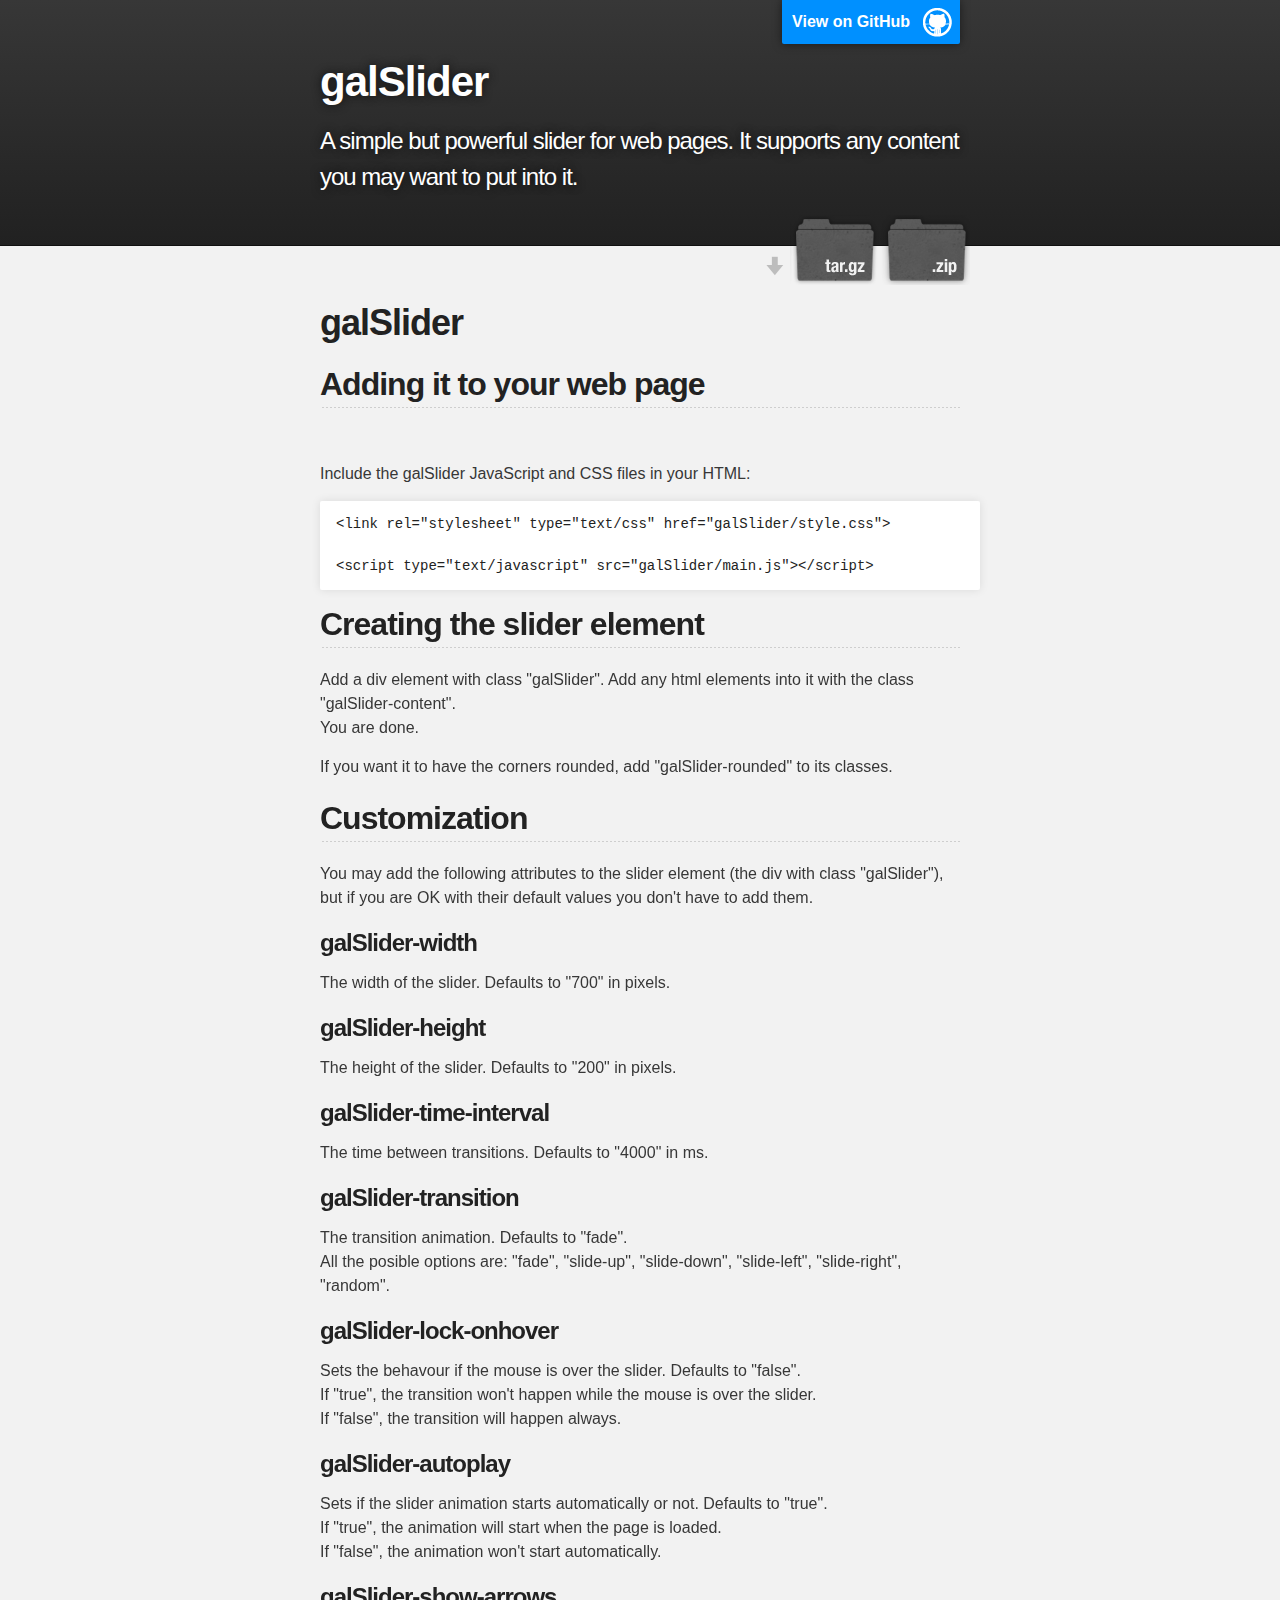
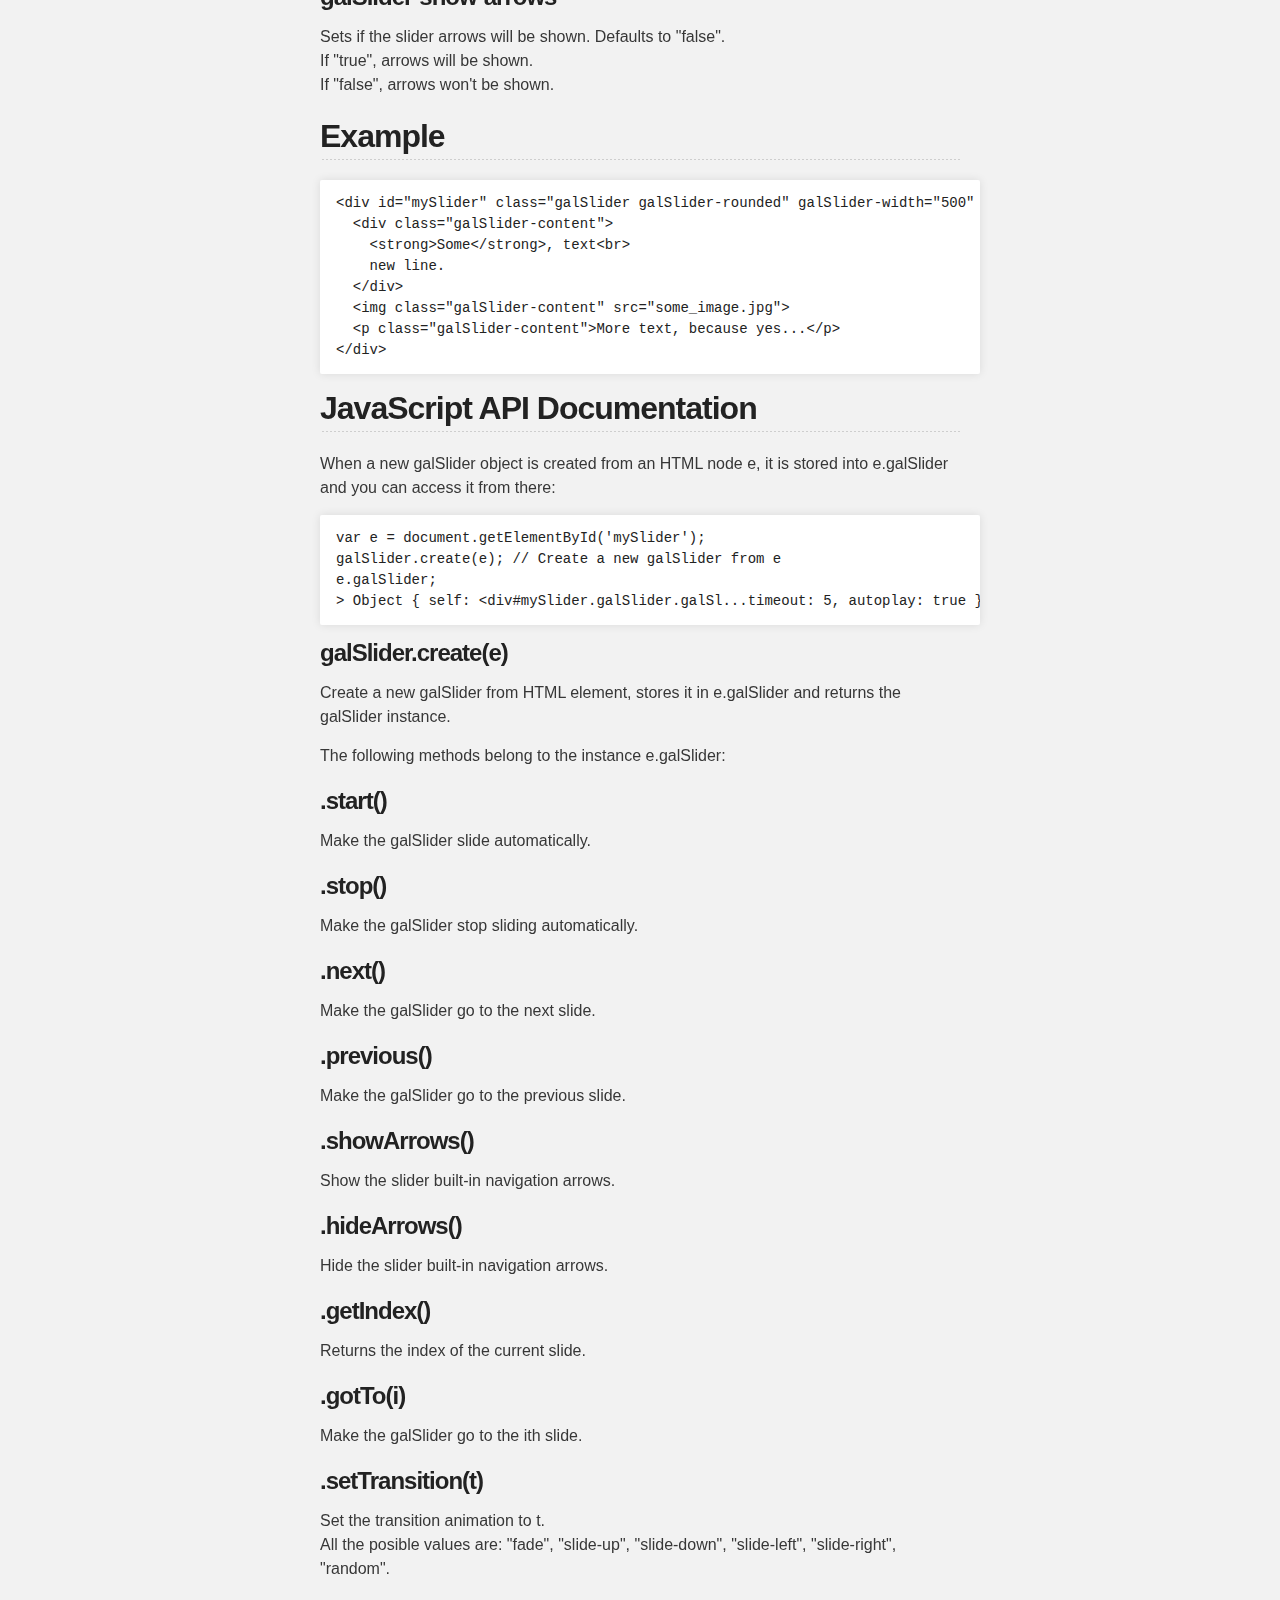
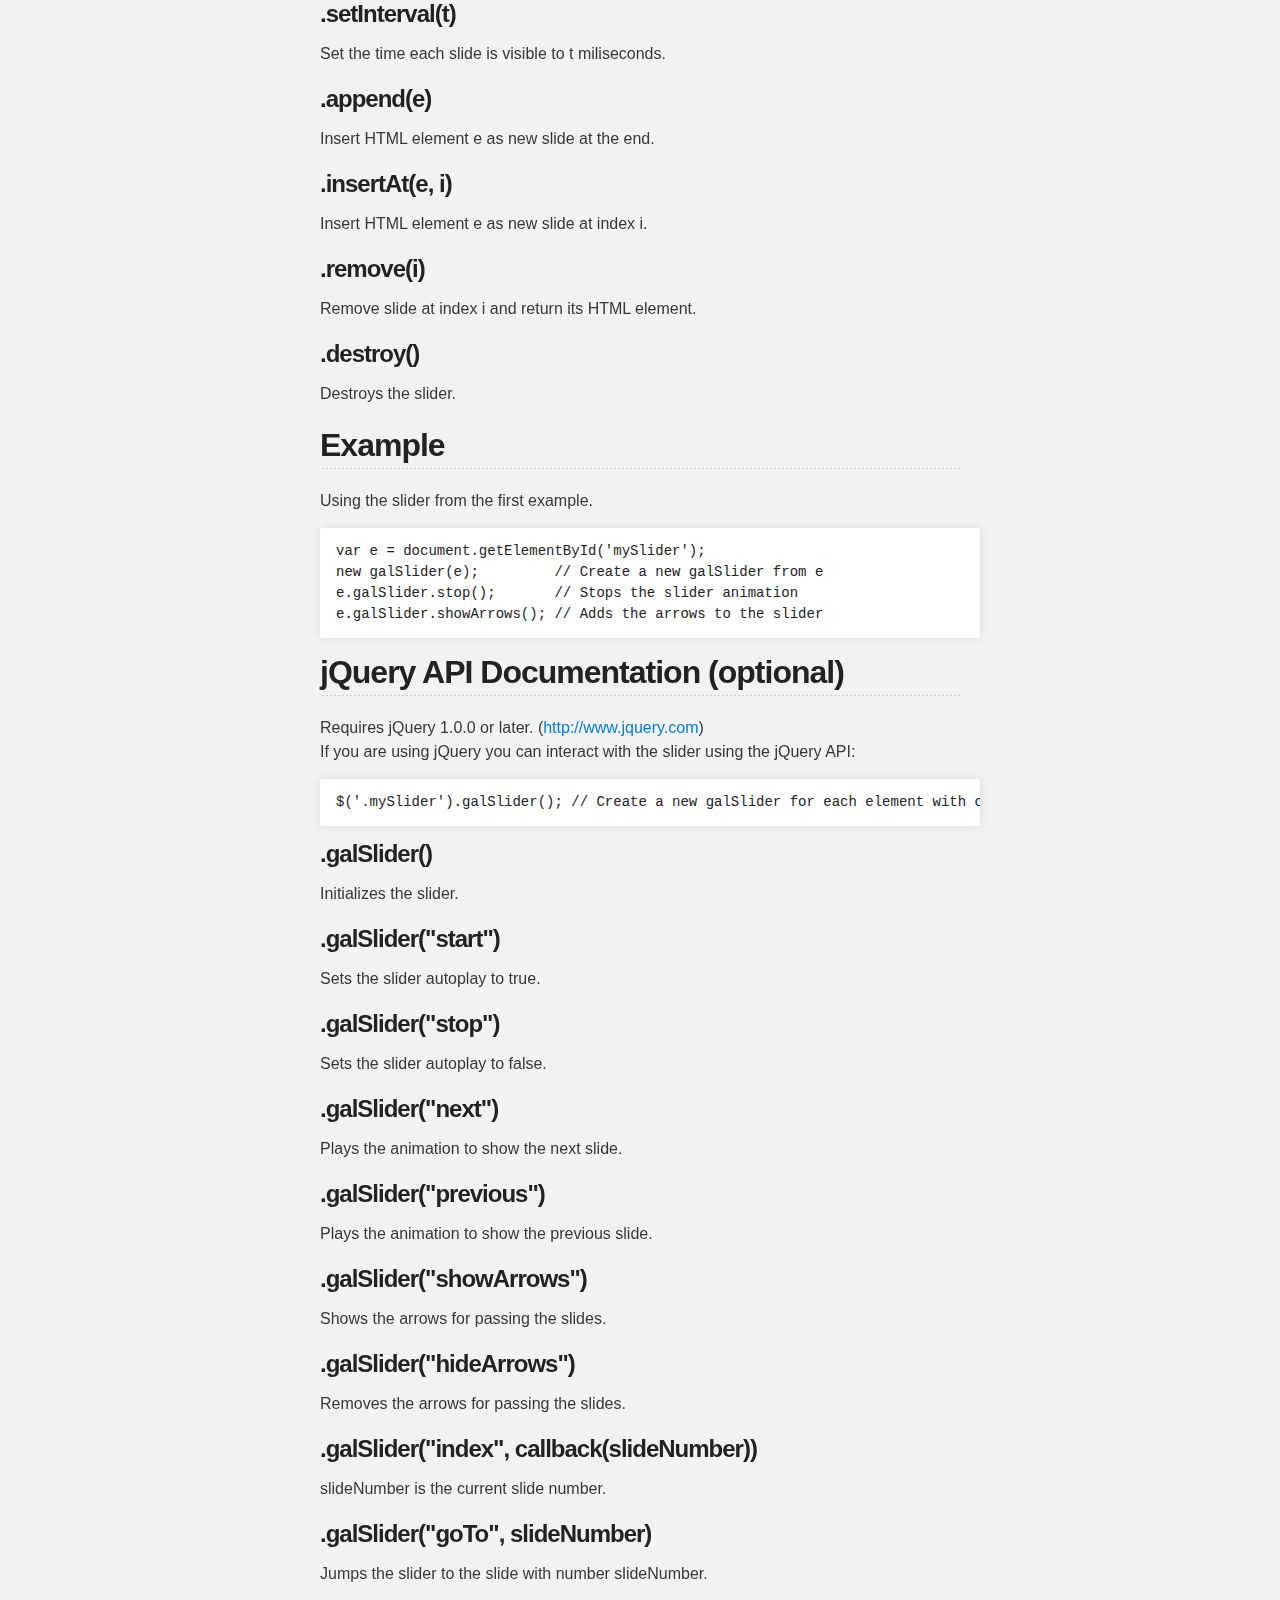
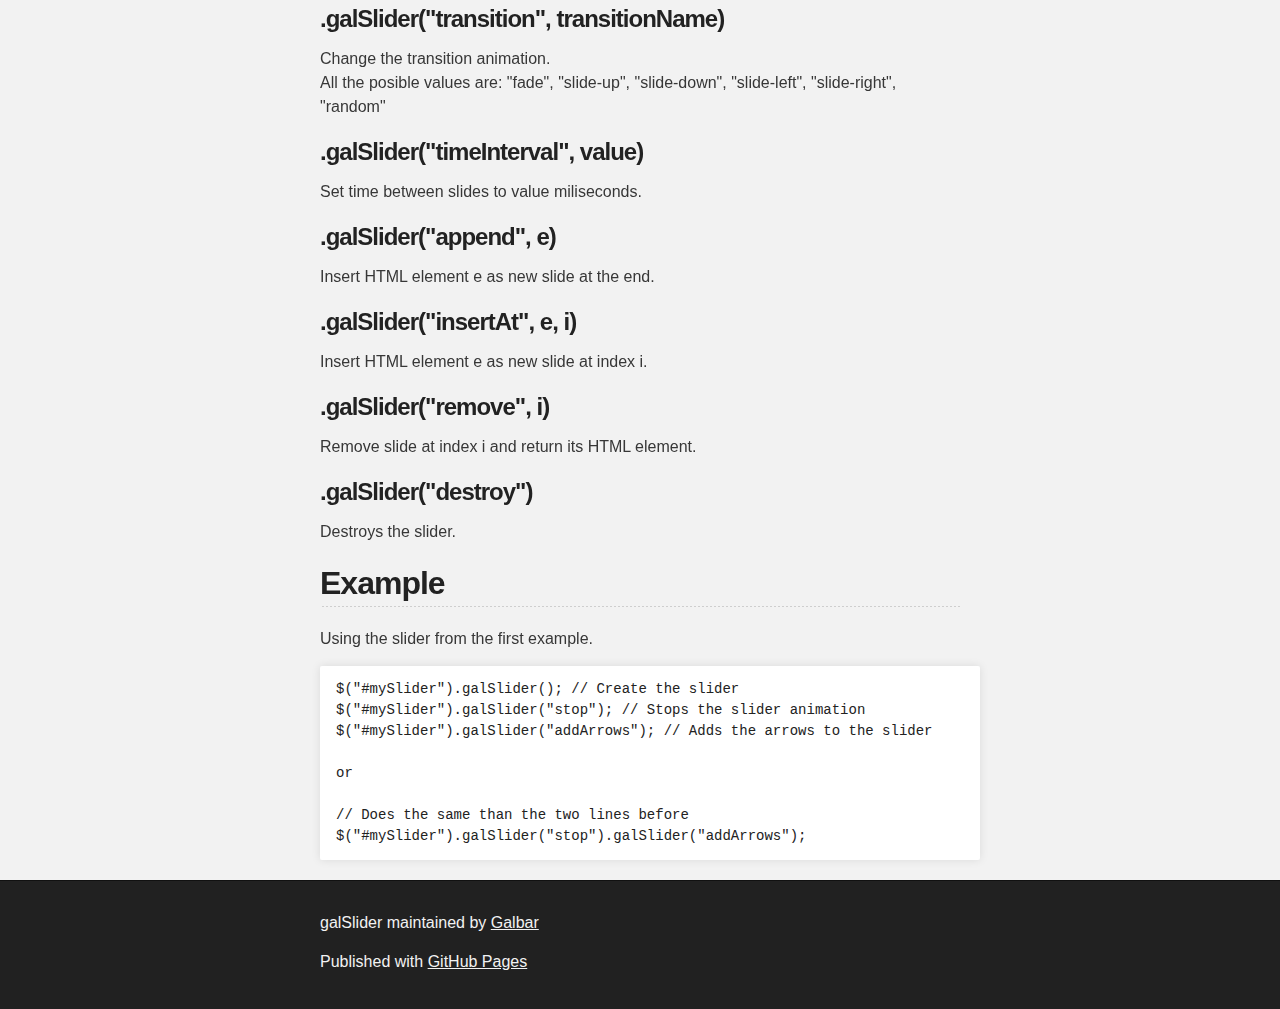
<file: index.html>
<!DOCTYPE html>
<html>

  <head>
    <meta charset='utf-8'>
    <meta http-equiv="X-UA-Compatible" content="chrome=1">
    <meta name="description" content="galSlider : A simple but powerful slider for web pages. It supports any content you may want to put into it.">

    <link rel="stylesheet" type="text/css" media="screen" href="stylesheets/stylesheet.css">
    <link rel="stylesheet" type="text/css" media="screen" href="galSlider/style.css">
    <script type="text/javascript" src="http://code.jquery.com/jquery-1.10.2.min.js"></script>
    
    <title>galSlider</title>
  </head>

  <body>

    <!-- HEADER -->
    <div id="header_wrap" class="outer">
        <header class="inner">
          <a id="forkme_banner" href="https://github.com/Galbar/galSlider">View on GitHub</a>

          <h1 id="project_title">galSlider</h1>
          <h2 id="project_tagline">A simple but powerful slider for web pages. It supports any content you may want to put into it.</h2>

            <section id="downloads">
              <a class="zip_download_link" href="https://github.com/Galbar/galSlider/zipball/master">Download this project as a .zip file</a>
              <a class="tar_download_link" href="https://github.com/Galbar/galSlider/tarball/master">Download this project as a tar.gz file</a>
            </section>
        </header>
    </div>

    <!-- MAIN CONTENT -->
    <div id="main_content_wrap" class="outer">
      <section id="main_content" class="inner">
        <h1>
<a id="galslider" class="anchor" href="#galslider" aria-hidden="true"><span class="octicon octicon-link"></span></a>galSlider</h1>

<h2>
<a id="adding-it-to-your-web-page" class="anchor" href="#adding-it-to-your-web-page" aria-hidden="true"><span class="octicon octicon-link"></span></a>Adding it to your web page</h2>

  <div id="mySlider" class="galSlider galSlider-rounded" galSlider-width="400" galSlider-height="156" galSlider-time-interval="4000" galSlider-transition="random" galSlider-lock-onhover="true" galSlider-show-arrows="true" galSlider-autoplay="true" style="background-color:black; margin-left:120px">
    <img class="galSlider-content" src="images/demo_img1.jpg">
    <img class="galSlider-content" src="images/demo_img2.jpg">
    <img class="galSlider-content" src="images/demo_img3.jpg">
  </div>

<p>Include the galSlider JavaScript and CSS files in your HTML:</p>

<pre><code>&lt;link rel="stylesheet" type="text/css" href="galSlider/style.css"&gt;

&lt;script type="text/javascript" src="galSlider/main.js"&gt;&lt;/script&gt;
</code></pre>

<h2>
<a id="creating-the-slider-element" class="anchor" href="#creating-the-slider-element" aria-hidden="true"><span class="octicon octicon-link"></span></a>Creating the slider element</h2>

<p>Add a div element with class "galSlider". Add any html elements into it with the class "galSlider-content".<br>
You are done.</p>

<p>If you want it to have the corners rounded, add "galSlider-rounded" to its classes.</p>

<h2>
<a id="customization" class="anchor" href="#customization" aria-hidden="true"><span class="octicon octicon-link"></span></a>Customization</h2>

<p>You may add the following attributes to the slider element (the div with class "galSlider"),
but if you are OK with their default values you don't have to add them.</p>

<h3>
<a id="galslider-width" class="anchor" href="#galslider-width" aria-hidden="true"><span class="octicon octicon-link"></span></a>galSlider-width</h3>

<p>The width of the slider. Defaults to "700" in pixels.</p>

<h3>
<a id="galslider-height" class="anchor" href="#galslider-height" aria-hidden="true"><span class="octicon octicon-link"></span></a>galSlider-height</h3>

<p>The height of the slider. Defaults to "200" in pixels.</p>

<h3>
<a id="galslider-time-interval" class="anchor" href="#galslider-time-interval" aria-hidden="true"><span class="octicon octicon-link"></span></a>galSlider-time-interval</h3>

<p>The time between transitions. Defaults to "4000" in ms.</p>

<h3>
<a id="galslider-transition" class="anchor" href="#galslider-transition" aria-hidden="true"><span class="octicon octicon-link"></span></a>galSlider-transition</h3>

<p>The transition animation. Defaults to "fade".<br>
All the posible options are: "fade", "slide-up", "slide-down", "slide-left", "slide-right", "random".</p>

<h3>
<a id="galslider-lock-onhover" class="anchor" href="#galslider-lock-onhover" aria-hidden="true"><span class="octicon octicon-link"></span></a>galSlider-lock-onhover</h3>

<p>Sets the behavour if the mouse is over the slider. Defaults to "false".<br>
If "true", the transition won't happen while the mouse is over the slider.<br>
If "false", the transition will happen always.</p>

<h3>
<a id="galslider-autoplay" class="anchor" href="#galslider-autoplay" aria-hidden="true"><span class="octicon octicon-link"></span></a>galSlider-autoplay</h3>

<p>Sets if the slider animation starts automatically or not. Defaults to "true".<br>
If "true", the animation will start when the page is loaded.<br>
If "false", the animation won't start automatically.</p>

<h3>
<a id="galslider-show-arrows" class="anchor" href="#galslider-show-arrows" aria-hidden="true"><span class="octicon octicon-link"></span></a>galSlider-show-arrows</h3>

<p>Sets if the slider arrows will be shown. Defaults to "false".<br>
If "true", arrows will be shown.<br>
If "false", arrows won't be shown.</p>

<h2>
<a id="example" class="anchor" href="#example" aria-hidden="true"><span class="octicon octicon-link"></span></a>Example</h2>

<pre><code>&lt;div id="mySlider" class="galSlider galSlider-rounded" galSlider-width="500" galSlider-height="200" galSlider-time-interval="2000" galSlider-transition="slide-down" galSlider-lock-onhover="true"&gt;
  &lt;div class="galSlider-content"&gt;
    &lt;strong&gt;Some&lt;/strong&gt;, text&lt;br&gt;
    new line.
  &lt;/div&gt;
  &lt;img class="galSlider-content" src="some_image.jpg"&gt;
  &lt;p class="galSlider-content"&gt;More text, because yes...&lt;/p&gt;
&lt;/div&gt;
</code></pre>

<h2>
<a id="javascript-api-documentation" class="anchor" href="#javascript-api-documentation" aria-hidden="true"><span class="octicon octicon-link"></span></a>JavaScript API Documentation</h2>

<p>When a new galSlider object is created from an HTML node e, it is stored into e.galSlider and you can access it from there:</p>

<pre><code>var e = document.getElementById('mySlider');
galSlider.create(e); // Create a new galSlider from e
e.galSlider;
&gt; Object { self: &lt;div#mySlider.galSlider.galSl...timeout: 5, autoplay: true }
</code></pre>

<h3>
<a id="user-content-galslidercreatee" class="anchor" href="#galslidercreatee" aria-hidden="true"><span class="octicon octicon-link"></span></a>galSlider.create(e)</h3>

<p>Create a new galSlider from HTML element, stores it in e.galSlider and returns the galSlider instance.</p>

<p>The following methods belong to the instance e.galSlider:</p>

<h3>
<a id="start" class="anchor" href="#start" aria-hidden="true"><span class="octicon octicon-link"></span></a>.start()</h3>

<p>Make the galSlider slide automatically.</p>

<h3>
<a id="stop" class="anchor" href="#stop" aria-hidden="true"><span class="octicon octicon-link"></span></a>.stop()</h3>

<p>Make the galSlider stop sliding automatically.</p>

<h3>
<a id="next" class="anchor" href="#next" aria-hidden="true"><span class="octicon octicon-link"></span></a>.next()</h3>

<p>Make the galSlider go to the next slide.</p>

<h3>
<a id="previous" class="anchor" href="#previous" aria-hidden="true"><span class="octicon octicon-link"></span></a>.previous()</h3>

<p>Make the galSlider go to the previous slide.</p>

<h3>
<a id="showarrows" class="anchor" href="#showarrows" aria-hidden="true"><span class="octicon octicon-link"></span></a>.showArrows()</h3>

<p>Show the slider built-in navigation arrows.</p>

<h3>
<a id="hidearrows" class="anchor" href="#hidearrows" aria-hidden="true"><span class="octicon octicon-link"></span></a>.hideArrows()</h3>

<p>Hide the slider built-in navigation arrows.</p>

<h3>
<a id="getindex" class="anchor" href="#getindex" aria-hidden="true"><span class="octicon octicon-link"></span></a>.getIndex()</h3>

<p>Returns the index of the current slide.</p>

<h3>
<a id="gottoi" class="anchor" href="#gottoi" aria-hidden="true"><span class="octicon octicon-link"></span></a>.gotTo(i)</h3>

<p>Make the galSlider go to the ith slide.</p>

<h3>
<a id="settransitiont" class="anchor" href="#settransitiont" aria-hidden="true"><span class="octicon octicon-link"></span></a>.setTransition(t)</h3>

<p>Set the transition animation to t.<br>
All the posible values are: "fade", "slide-up", "slide-down", "slide-left", "slide-right", "random".</p>

<h3>
<a id="setintervalt" class="anchor" href="#setintervalt" aria-hidden="true"><span class="octicon octicon-link"></span></a>.setInterval(t)</h3>

<p>Set the time each slide is visible to t miliseconds.</p>

<h3>
<a id="appende" class="anchor" href="#appende" aria-hidden="true"><span class="octicon octicon-link"></span></a>.append(e)</h3>

<p>Insert HTML element e as new slide at the end.</p>

<h3>
<a id="insertate-i" class="anchor" href="#insertate-i" aria-hidden="true"><span class="octicon octicon-link"></span></a>.insertAt(e, i)</h3>

<p>Insert HTML element e as new slide at index i.</p>

<h3>
<a id="removei" class="anchor" href="#removei" aria-hidden="true"><span class="octicon octicon-link"></span></a>.remove(i)</h3>

<p>Remove slide at index i and return its HTML element.</p>

<h3>
<a id="destroy" class="anchor" href="#destroy" aria-hidden="true"><span class="octicon octicon-link"></span></a>.destroy()</h3>

<p>Destroys the slider.</p>

<h2>
<a id="example-1" class="anchor" href="#example-1" aria-hidden="true"><span class="octicon octicon-link"></span></a>Example</h2>

<p>Using the slider from the first example.</p>

<pre><code>var e = document.getElementById('mySlider');
new galSlider(e);         // Create a new galSlider from e
e.galSlider.stop();       // Stops the slider animation
e.galSlider.showArrows(); // Adds the arrows to the slider
</code></pre>

<h2>
<a id="jquery-api-documentation-optional" class="anchor" href="#jquery-api-documentation-optional" aria-hidden="true"><span class="octicon octicon-link"></span></a>jQuery API Documentation (optional)</h2>

<p>Requires jQuery 1.0.0 or later. (<a href="http://www.jquery.com">http://www.jquery.com</a>)<br>
If you are using jQuery you can interact with the slider using the jQuery API:</p>

<pre><code>$('.mySlider').galSlider(); // Create a new galSlider for each element with class 'mySlider'
</code></pre>

<h3>
<a id="galslider-1" class="anchor" href="#galslider-1" aria-hidden="true"><span class="octicon octicon-link"></span></a>.galSlider()</h3>

<p>Initializes the slider.</p>

<h3>
<a id="galsliderstart" class="anchor" href="#galsliderstart" aria-hidden="true"><span class="octicon octicon-link"></span></a>.galSlider("start")</h3>

<p>Sets the slider autoplay to true.</p>

<h3>
<a id="galsliderstop" class="anchor" href="#galsliderstop" aria-hidden="true"><span class="octicon octicon-link"></span></a>.galSlider("stop")</h3>

<p>Sets the slider autoplay to false.</p>

<h3>
<a id="galslidernext" class="anchor" href="#galslidernext" aria-hidden="true"><span class="octicon octicon-link"></span></a>.galSlider("next")</h3>

<p>Plays the animation to show the next slide.</p>

<h3>
<a id="galsliderprevious" class="anchor" href="#galsliderprevious" aria-hidden="true"><span class="octicon octicon-link"></span></a>.galSlider("previous")</h3>

<p>Plays the animation to show the previous slide.</p>

<h3>
<a id="galslidershowarrows" class="anchor" href="#galslidershowarrows" aria-hidden="true"><span class="octicon octicon-link"></span></a>.galSlider("showArrows")</h3>

<p>Shows the arrows for passing the slides.</p>

<h3>
<a id="galsliderhidearrows" class="anchor" href="#galsliderhidearrows" aria-hidden="true"><span class="octicon octicon-link"></span></a>.galSlider("hideArrows")</h3>

<p>Removes the arrows for passing the slides.</p>

<h3>
<a id="galsliderindex-callbackslidenumber" class="anchor" href="#galsliderindex-callbackslidenumber" aria-hidden="true"><span class="octicon octicon-link"></span></a>.galSlider("index", callback(slideNumber))</h3>

<p>slideNumber is the current slide number.</p>

<h3>
<a id="galslidergoto-slidenumber" class="anchor" href="#galslidergoto-slidenumber" aria-hidden="true"><span class="octicon octicon-link"></span></a>.galSlider("goTo", slideNumber)</h3>

<p>Jumps the slider to the slide with number slideNumber.</p>

<h3>
<a id="galslidertransition-transitionname" class="anchor" href="#galslidertransition-transitionname" aria-hidden="true"><span class="octicon octicon-link"></span></a>.galSlider("transition", transitionName)</h3>

<p>Change the transition animation.<br>
All the posible values are: "fade", "slide-up", "slide-down", "slide-left", "slide-right", "random"</p>

<h3>
<a id="galslidertimeinterval-value" class="anchor" href="#galslidertimeinterval-value" aria-hidden="true"><span class="octicon octicon-link"></span></a>.galSlider("timeInterval", value)</h3>

<p>Set time between slides to value miliseconds.</p>

<h3>
<a id="galsliderappend-e" class="anchor" href="#galsliderappend-e" aria-hidden="true"><span class="octicon octicon-link"></span></a>.galSlider("append", e)</h3>

<p>Insert HTML element e as new slide at the end.</p>

<h3>
<a id="galsliderinsertat-e-i" class="anchor" href="#galsliderinsertat-e-i" aria-hidden="true"><span class="octicon octicon-link"></span></a>.galSlider("insertAt", e, i)</h3>

<p>Insert HTML element e as new slide at index i.</p>

<h3>
<a id="galsliderremove-i" class="anchor" href="#galsliderremove-i" aria-hidden="true"><span class="octicon octicon-link"></span></a>.galSlider("remove", i)</h3>

<p>Remove slide at index i and return its HTML element.</p>

<h3>
<a id="galsliderdestroy" class="anchor" href="#galsliderdestroy" aria-hidden="true"><span class="octicon octicon-link"></span></a>.galSlider("destroy")</h3>

<p>Destroys the slider.</p>

<h2>
<a id="example-2" class="anchor" href="#example-2" aria-hidden="true"><span class="octicon octicon-link"></span></a>Example</h2>

<p>Using the slider from the first example.</p>

<pre><code>$("#mySlider").galSlider(); // Create the slider
$("#mySlider").galSlider("stop"); // Stops the slider animation
$("#mySlider").galSlider("addArrows"); // Adds the arrows to the slider

or

// Does the same than the two lines before
$("#mySlider").galSlider("stop").galSlider("addArrows");
</code></pre>
      </section>
    </div>

    <!-- FOOTER  -->
    <div id="footer_wrap" class="outer">
      <footer class="inner">
        <p class="copyright">galSlider maintained by <a href="https://github.com/Galbar">Galbar</a></p>
        <p>Published with <a href="http://pages.github.com">GitHub Pages</a></p>
      </footer>
    </div>

    <script type="text/javascript" src="https://raw.githubusercontent.com/Galbar/galSlider/master/main.js"></script>

  </body>
</html>
</file>
<file: stylesheets/stylesheet.css>
/*******************************************************************************
Slate Theme for GitHub Pages
by Jason Costello, @jsncostello
*******************************************************************************/

@import url(pygment_trac.css);

/*******************************************************************************
MeyerWeb Reset
*******************************************************************************/

html, body, div, span, applet, object, iframe,
h1, h2, h3, h4, h5, h6, p, blockquote, pre,
a, abbr, acronym, address, big, cite, code,
del, dfn, em, img, ins, kbd, q, s, samp,
small, strike, strong, sub, sup, tt, var,
b, u, i, center,
dl, dt, dd, ol, ul, li,
fieldset, form, label, legend,
table, caption, tbody, tfoot, thead, tr, th, td,
article, aside, canvas, details, embed,
figure, figcaption, footer, header, hgroup,
menu, nav, output, ruby, section, summary,
time, mark, audio, video {
  margin: 0;
  padding: 0;
  border: 0;
  font: inherit;
  vertical-align: baseline;
}

/* HTML5 display-role reset for older browsers */
article, aside, details, figcaption, figure,
footer, header, hgroup, menu, nav, section {
  display: block;
}

ol, ul {
  list-style: none;
}

table {
  border-collapse: collapse;
  border-spacing: 0;
}

/*******************************************************************************
Theme Styles
*******************************************************************************/

body {
  box-sizing: border-box;
  color:#373737;
  background: #212121;
  font-size: 16px;
  font-family: 'Myriad Pro', Calibri, Helvetica, Arial, sans-serif;
  line-height: 1.5;
  -webkit-font-smoothing: antialiased;
}

h1, h2, h3, h4, h5, h6 {
  margin: 10px 0;
  font-weight: 700;
  color:#222222;
  font-family: 'Lucida Grande', 'Calibri', Helvetica, Arial, sans-serif;
  letter-spacing: -1px;
}

h1 {
  font-size: 36px;
  font-weight: 700;
}

h2 {
  padding-bottom: 10px;
  font-size: 32px;
  background: url('../images/bg_hr.png') repeat-x bottom;
}

h3 {
  font-size: 24px;
}

h4 {
  font-size: 21px;
}

h5 {
  font-size: 18px;
}

h6 {
  font-size: 16px;
}

p {
  margin: 10px 0 15px 0;
}

footer p {
  color: #f2f2f2;
}

a {
  text-decoration: none;
  color: #007edf;
  text-shadow: none;

  transition: color 0.5s ease;
  transition: text-shadow 0.5s ease;
  -webkit-transition: color 0.5s ease;
  -webkit-transition: text-shadow 0.5s ease;
  -moz-transition: color 0.5s ease;
  -moz-transition: text-shadow 0.5s ease;
  -o-transition: color 0.5s ease;
  -o-transition: text-shadow 0.5s ease;
  -ms-transition: color 0.5s ease;
  -ms-transition: text-shadow 0.5s ease;
}

a:hover, a:focus {text-decoration: underline;}

footer a {
  color: #F2F2F2;
  text-decoration: underline;
}

em {
  font-style: italic;
}

strong {
  font-weight: bold;
}

img {
  position: relative;
  margin: 0 auto;
  max-width: 739px;
  padding: 5px;
  margin: 10px 0 10px 0;
  border: 1px solid #ebebeb;

  box-shadow: 0 0 5px #ebebeb;
  -webkit-box-shadow: 0 0 5px #ebebeb;
  -moz-box-shadow: 0 0 5px #ebebeb;
  -o-box-shadow: 0 0 5px #ebebeb;
  -ms-box-shadow: 0 0 5px #ebebeb;
}

p img {
  display: inline;
  margin: 0;
  padding: 0;
  vertical-align: middle;
  text-align: center;
  border: none;
}

pre, code {
  width: 100%;
  color: #222;
  background-color: #fff;

  font-family: Monaco, "Bitstream Vera Sans Mono", "Lucida Console", Terminal, monospace;
  font-size: 14px;

  border-radius: 2px;
  -moz-border-radius: 2px;
  -webkit-border-radius: 2px;
}

pre {
  width: 100%;
  padding: 10px;
  box-shadow: 0 0 10px rgba(0,0,0,.1);
  overflow: auto;
}

code {
  padding: 3px;
  margin: 0 3px;
  box-shadow: 0 0 10px rgba(0,0,0,.1);
}

pre code {
  display: block;
  box-shadow: none;
}

blockquote {
  color: #666;
  margin-bottom: 20px;
  padding: 0 0 0 20px;
  border-left: 3px solid #bbb;
}


ul, ol, dl {
  margin-bottom: 15px
}

ul {
  list-style: inside;
  padding-left: 20px;
}

ol {
  list-style: decimal inside;
  padding-left: 20px;
}

dl dt {
  font-weight: bold;
}

dl dd {
  padding-left: 20px;
  font-style: italic;
}

dl p {
  padding-left: 20px;
  font-style: italic;
}

hr {
  height: 1px;
  margin-bottom: 5px;
  border: none;
  background: url('../images/bg_hr.png') repeat-x center;
}

table {
  border: 1px solid #373737;
  margin-bottom: 20px;
  text-align: left;
 }

th {
  font-family: 'Lucida Grande', 'Helvetica Neue', Helvetica, Arial, sans-serif;
  padding: 10px;
  background: #373737;
  color: #fff;
 }

td {
  padding: 10px;
  border: 1px solid #373737;
 }

form {
  background: #f2f2f2;
  padding: 20px;
}

/*******************************************************************************
Full-Width Styles
*******************************************************************************/

.outer {
  width: 100%;
}

.inner {
  position: relative;
  max-width: 640px;
  padding: 20px 10px;
  margin: 0 auto;
}

#forkme_banner {
  display: block;
  position: absolute;
  top:0;
  right: 10px;
  z-index: 10;
  padding: 10px 50px 10px 10px;
  color: #fff;
  background: url('../images/blacktocat.png') #0090ff no-repeat 95% 50%;
  font-weight: 700;
  box-shadow: 0 0 10px rgba(0,0,0,.5);
  border-bottom-left-radius: 2px;
  border-bottom-right-radius: 2px;
}

#header_wrap {
  background: #212121;
  background: -moz-linear-gradient(top, #373737, #212121);
  background: -webkit-linear-gradient(top, #373737, #212121);
  background: -ms-linear-gradient(top, #373737, #212121);
  background: -o-linear-gradient(top, #373737, #212121);
  background: linear-gradient(top, #373737, #212121);
}

#header_wrap .inner {
  padding: 50px 10px 30px 10px;
}

#project_title {
  margin: 0;
  color: #fff;
  font-size: 42px;
  font-weight: 700;
  text-shadow: #111 0px 0px 10px;
}

#project_tagline {
  color: #fff;
  font-size: 24px;
  font-weight: 300;
  background: none;
  text-shadow: #111 0px 0px 10px;
}

#downloads {
  position: absolute;
  width: 210px;
  z-index: 10;
  bottom: -40px;
  right: 0;
  height: 70px;
  background: url('../images/icon_download.png') no-repeat 0% 90%;
}

.zip_download_link {
  display: block;
  float: right;
  width: 90px;
  height:70px;
  text-indent: -5000px;
  overflow: hidden;
  background: url(../images/sprite_download.png) no-repeat bottom left;
}

.tar_download_link {
  display: block;
  float: right;
  width: 90px;
  height:70px;
  text-indent: -5000px;
  overflow: hidden;
  background: url(../images/sprite_download.png) no-repeat bottom right;
  margin-left: 10px;
}

.zip_download_link:hover {
  background: url(../images/sprite_download.png) no-repeat top left;
}

.tar_download_link:hover {
  background: url(../images/sprite_download.png) no-repeat top right;
}

#main_content_wrap {
  background: #f2f2f2;
  border-top: 1px solid #111;
  border-bottom: 1px solid #111;
}

#main_content {
  padding-top: 40px;
}

#footer_wrap {
  background: #212121;
}



/*******************************************************************************
Small Device Styles
*******************************************************************************/

@media screen and (max-width: 480px) {
  body {
    font-size:14px;
  }

  #downloads {
    display: none;
  }

  .inner {
    min-width: 320px;
    max-width: 480px;
  }

  #project_title {
  font-size: 32px;
  }

  h1 {
    font-size: 28px;
  }

  h2 {
    font-size: 24px;
  }

  h3 {
    font-size: 21px;
  }

  h4 {
    font-size: 18px;
  }

  h5 {
    font-size: 14px;
  }

  h6 {
    font-size: 12px;
  }

  code, pre {
    min-width: 320px;
    max-width: 480px;
    font-size: 11px;
  }

}
</file>
<file: galSlider/style.css>
.galSlider
{
	display: inline-block;
	position: relative;
	margin: 0;
	padding: 0;
	overflow: hidden;
}
.galSlider.galSlider-rounded
{
	border-radius: 5px;
}
.galSlider .galSlider-content
{
	position: absolute;
	margin: 0;
	padding: 0;
	width: 100%;
	height: 100%;
}
[class*="galSlider-arrow-"]
{
	position: absolute;
	z-index: 2;
	top: 0px;
	height: 100%;
	width: 25%;
	max-width: 100px;
	color:#ccc;
	display: table;
	text-align: center;
	cursor: pointer;
	text-shadow:0px 1px 1px rgba(0,0,0,1);
	font-size: 30px;
	opacity: 0;
	transition: opacity 0.5s;
	-webkit-transition: opacity 0.5s; /* Safari */
}
[class*="galSlider-arrow-"]:hover
{
	opacity: 0.8;
}
.galSlider [class*="galSlider-arrow-"] span
{
	display: table-cell;
	vertical-align: middle;
}
.galSlider .galSlider-arrow-left span:before
{
	content: "\25C0";
}
.galSlider .galSlider-arrow-left
{
	left: 0px;
}
.galSlider .galSlider-arrow-right span:before
{
	content: "\25B6";
}
.galSlider .galSlider-arrow-right
{
	right: 0px;
}
.galSlider .transition
{
	-webkit-transition: top 0.5s, left 0.5s, opacity 0.5s;
	-moz-transition: top 0.5s, left 0.5s, opacity 0.5s;
	-o-transition: top 0.5s, left 0.5s, opacity 0.5s;
	-ms-transition: top 0.5s, left 0.5s, opacity 0.5s;
	transition: top 0.5s, left 0.5s, opacity 0.5s;
}
.galSlider .no-transition
{
	-webkit-transition: none !important; 
	-moz-transition: none !important; 
	-o-transition: none !important; 
	-ms-transition: none !important; 
	transition: none !important; 
}
</file>
